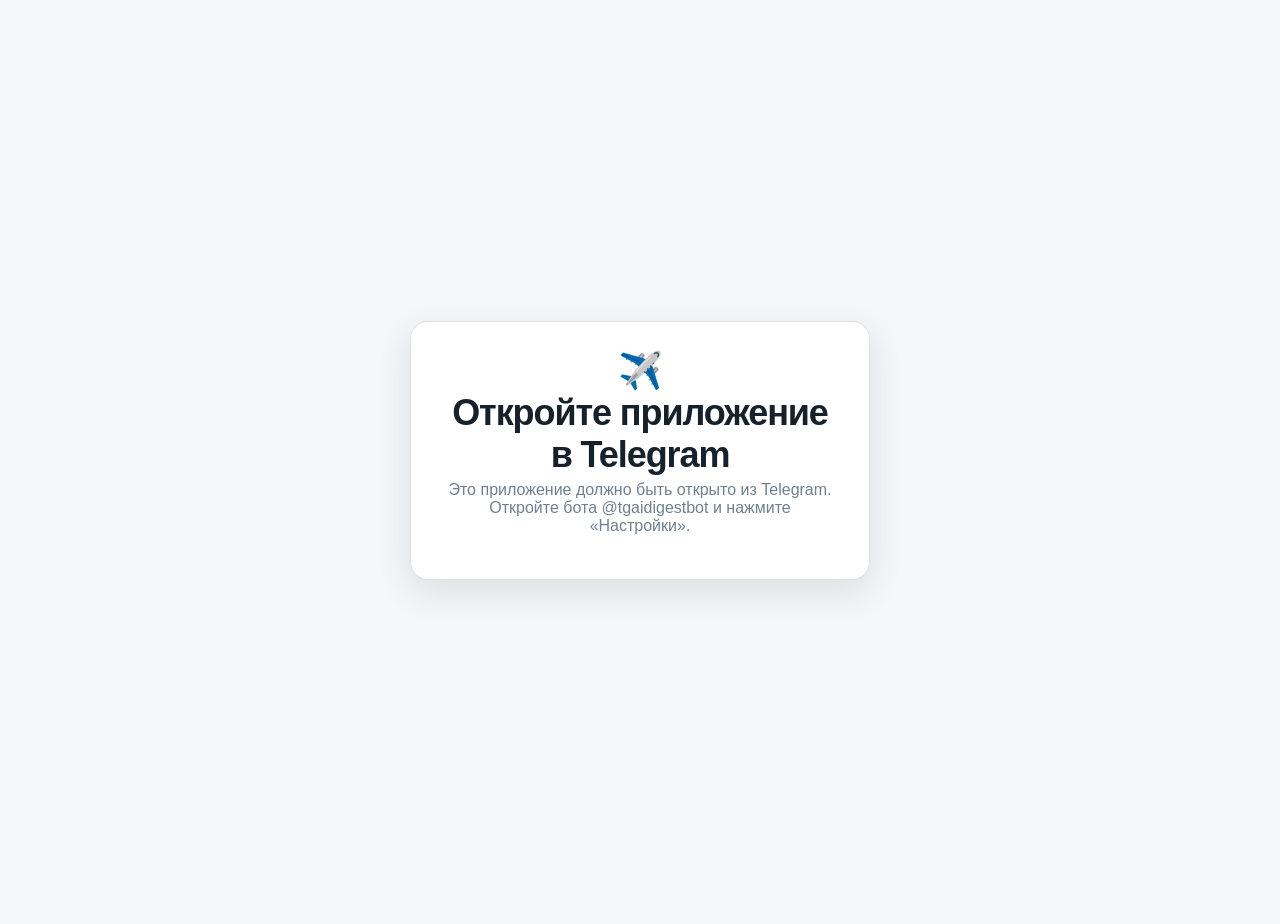
<file: webapp/index.html>
<!DOCTYPE html>
<html lang="ru">
<head>
  <meta charset="UTF-8">
  <meta name="viewport" content="width=device-width, initial-scale=1, viewport-fit=cover">
  <meta name="theme-color" content="#17212b">
  <title>Digest Control</title>
  <script src="https://telegram.org/js/telegram-web-app.js"></script>
  <link rel="stylesheet" href="./style.css">
</head>
<body>
  <main id="app" aria-live="polite"></main>
  <script>
    if ("serviceWorker" in navigator) {
      navigator.serviceWorker.register("./sw.js", { scope: "./" }).catch(function () {});
    }
  </script>
  <script src="./app.js"></script>
</body>
</html>
</file>
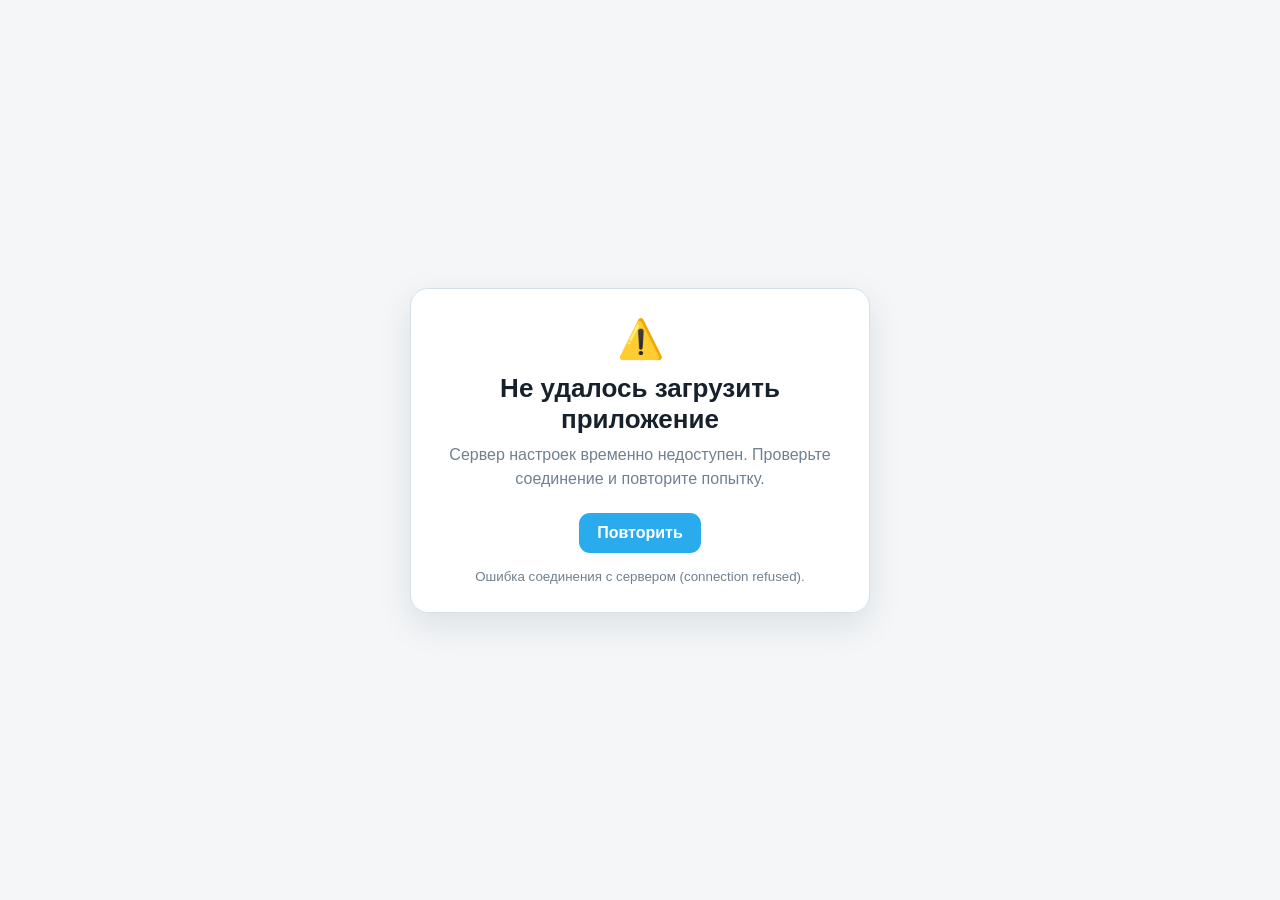
<file: webapp/offline.html>
<!DOCTYPE html>
<html lang="ru">
<head>
  <meta charset="UTF-8">
  <meta name="viewport" content="width=device-width, initial-scale=1, viewport-fit=cover">
  <meta name="theme-color" content="#17212b">
  <title>Digest Control</title>
  <style>
    :root { color-scheme: light; font-family: -apple-system, BlinkMacSystemFont, "Segoe UI", sans-serif; background: #f4f6f8; color: #17212b; }
    * { box-sizing: border-box; }
    body { min-height: 100vh; margin: 0; display: grid; place-items: center; padding: 24px; }
    main { width: min(460px, 100%); padding: 28px; border: 1px solid #d7e0e8; border-radius: 18px; background: #fff; box-shadow: 0 12px 34px rgba(20, 35, 50, .1); text-align: center; }
    .icon { font-size: 38px; }
    h1 { margin: 12px 0 8px; font-size: 26px; }
    p { margin: 0; color: #708090; line-height: 1.5; }
    button { margin-top: 22px; border: 0; border-radius: 11px; padding: 11px 18px; background: #2aabee; color: #fff; font: inherit; font-weight: 800; cursor: pointer; }
    small { display: block; margin-top: 16px; color: #708090; }
  </style>
</head>
<body>
  <main role="alert" aria-live="assertive">
    <div class="icon" aria-hidden="true">⚠️</div>
    <h1>Не удалось загрузить приложение</h1>
    <p>Сервер настроек временно недоступен. Проверьте соединение и повторите попытку.</p>
    <button type="button" id="retry">Повторить</button>
    <small id="details">Ошибка соединения с сервером (connection refused).</small>
  </main>
  <script>
    document.getElementById("retry").addEventListener("click", function () {
      window.location.reload();
    });
  </script>
</body>
</html>
</file>
<file: webapp/style.css>
:root {
  color-scheme: light;
  --bg: var(--tg-theme-bg-color, #f4f6f8);
  --surface: var(--tg-theme-secondary-bg-color, #ffffff);
  --surface-muted: #eef2f5;
  --text: var(--tg-theme-text-color, #17212b);
  --muted: var(--tg-theme-hint-color, #708090);
  --accent: var(--tg-theme-button-color, #2aabee);
  --accent-text: var(--tg-theme-button-text-color, #ffffff);
  --danger: #e05252;
  --success: #2c9c68;
  --warning: #c88719;
  --border: rgba(112, 128, 144, .22);
  --shadow: 0 12px 34px rgba(20, 35, 50, .10);
  font-family: -apple-system, BlinkMacSystemFont, "Segoe UI", sans-serif;
}

:root[data-theme="dark"] {
  color-scheme: dark;
  --bg: var(--tg-theme-bg-color, #17212b);
  --surface: var(--tg-theme-secondary-bg-color, #202b36);
  --surface-muted: #263544;
  --text: var(--tg-theme-text-color, #f5f7fa);
  --muted: var(--tg-theme-hint-color, #a9b5c0);
  --border: rgba(210, 224, 235, .18);
  --shadow: 0 12px 34px rgba(0, 0, 0, .28);
}

* { box-sizing: border-box; }
html, body { min-height: 100%; margin: 0; background: var(--bg); color: var(--text); }
body { padding: 0 0 calc(24px + env(safe-area-inset-bottom)); }
button, input, select, textarea { font: inherit; }
button { cursor: pointer; }
button:disabled { cursor: not-allowed; opacity: .55; }

.shell { width: min(1120px, 100%); margin: 0 auto; padding: 18px 16px 32px; }
.topbar { display: flex; align-items: flex-start; justify-content: space-between; gap: 16px; margin-bottom: 18px; }
.eyebrow { color: var(--accent); font-size: 12px; font-weight: 800; letter-spacing: .12em; text-transform: uppercase; }
h1, h2, h3, p { margin-top: 0; }
h1 { margin-bottom: 5px; font-size: clamp(25px, 6vw, 36px); letter-spacing: -.03em; }
h2 { margin-bottom: 5px; font-size: 22px; }
h3 { margin-bottom: 5px; font-size: 17px; }
.subtitle, .muted { color: var(--muted); }
.subtitle { margin: 0; font-size: 14px; }

.tabs { display: grid; grid-template-columns: repeat(5, minmax(0, 1fr)); gap: 6px; margin-bottom: 18px; padding: 5px; border: 1px solid var(--border); border-radius: 16px; background: var(--surface); box-shadow: var(--shadow); }
.tab { min-width: 0; border: 0; border-radius: 12px; padding: 10px 7px; background: transparent; color: var(--muted); font-size: 12px; font-weight: 700; transition: background .18s, color .18s; }
.tab:hover, .tab:focus-visible { color: var(--text); background: var(--surface-muted); outline: none; }
.tab.active { background: var(--accent); color: var(--accent-text); }
.tab-icon { display: block; margin-bottom: 3px; font-size: 17px; }

.panel { border: 1px solid var(--border); border-radius: 18px; background: var(--surface); box-shadow: var(--shadow); }
.panel-header { display: flex; align-items: flex-start; justify-content: space-between; gap: 16px; padding: 20px 20px 10px; }
.panel-body { padding: 10px 20px 22px; }
.section-description { margin: 0 0 16px; color: var(--muted); font-size: 14px; line-height: 1.45; }
.stack { display: grid; gap: 12px; }
.grid-2 { display: grid; grid-template-columns: repeat(2, minmax(0, 1fr)); gap: 14px; }
.form-grid { display: grid; grid-template-columns: repeat(2, minmax(0, 1fr)); gap: 14px; }
.field { display: grid; gap: 6px; }
.field.full { grid-column: 1 / -1; }
.field label { font-size: 13px; font-weight: 700; }
.field small { color: var(--muted); font-size: 12px; }
input, select, textarea { width: 100%; border: 1px solid var(--border); border-radius: 11px; padding: 11px 12px; background: var(--surface-muted); color: var(--text); outline: none; }
input:focus, select:focus, textarea:focus { border-color: var(--accent); box-shadow: 0 0 0 3px color-mix(in srgb, var(--accent) 20%, transparent); }
input[aria-invalid="true"], select[aria-invalid="true"] { border-color: var(--danger); }
.inline-form { display: flex; align-items: flex-end; gap: 10px; margin-bottom: 20px; }
.inline-form .field { flex: 1; }
.error-text { min-height: 16px; color: var(--danger); font-size: 12px; }
.timezone-dropdown { position: absolute; z-index: 4; width: 100%; max-height: 240px; overflow-y: auto; margin-top: -2px; padding: 7px; border: 1px solid var(--border); border-radius: 11px; background: var(--surface); box-shadow: var(--shadow); }
.timezone-group { display: grid; gap: 3px; padding: 4px 0; }
.timezone-group strong { padding: 4px 7px; color: var(--muted); font-size: 11px; letter-spacing: .06em; text-transform: uppercase; }
.timezone-group .button { width: 100%; text-align: left; }
.field { position: relative; }

.button { border: 1px solid transparent; border-radius: 11px; padding: 10px 15px; font-weight: 800; transition: transform .16s, filter .16s; }
.button:hover:not(:disabled) { filter: brightness(1.06); transform: translateY(-1px); }
.button.primary { background: var(--accent); color: var(--accent-text); }
.button.secondary { border-color: var(--border); background: var(--surface-muted); color: var(--text); }
.button.danger { background: var(--danger); color: #fff; }
.button.ghost { border-color: transparent; background: transparent; color: var(--accent); padding-inline: 8px; }
.button.small { padding: 7px 10px; font-size: 12px; }
.actions { display: flex; flex-wrap: wrap; align-items: center; gap: 8px; margin-top: 16px; }

.table-wrap { overflow-x: auto; border: 1px solid var(--border); border-radius: 13px; }
.data-table { width: 100%; border-collapse: collapse; min-width: 620px; }
.data-table th, .data-table td { padding: 13px 12px; border-bottom: 1px solid var(--border); text-align: left; vertical-align: middle; }
.data-table tr:last-child td { border-bottom: 0; }
.data-table th { color: var(--muted); font-size: 11px; letter-spacing: .08em; text-transform: uppercase; }
.data-table td { font-size: 14px; }
.truncate { display: block; max-width: 250px; overflow: hidden; text-overflow: ellipsis; white-space: nowrap; }
.subline { display: block; margin-top: 3px; color: var(--muted); font-size: 12px; }
.row-muted { opacity: .58; }
.row-actions { display: flex; flex-wrap: wrap; gap: 5px; }
.badge { display: inline-flex; align-items: center; gap: 5px; border-radius: 999px; padding: 5px 8px; background: var(--surface-muted); color: var(--muted); font-size: 11px; font-weight: 800; white-space: nowrap; }
.badge.success { background: color-mix(in srgb, var(--success) 16%, transparent); color: var(--success); }
.badge.warning { background: color-mix(in srgb, var(--warning) 18%, transparent); color: var(--warning); }
.badge.danger { background: color-mix(in srgb, var(--danger) 16%, transparent); color: var(--danger); }
.badge.system { color: var(--accent); }

.toggle { position: relative; display: inline-flex; width: 43px; height: 25px; padding: 0; border: 0; border-radius: 99px; background: var(--muted); vertical-align: middle; }
.toggle::after { content: ""; position: absolute; top: 4px; left: 4px; width: 17px; height: 17px; border-radius: 50%; background: #fff; transition: transform .18s; }
.toggle.on { background: var(--success); }
.toggle.on::after { transform: translateX(18px); }
.toggle-label { display: inline-flex; align-items: center; gap: 8px; color: var(--muted); font-size: 12px; }

.empty, .loading, .error-state { display: grid; justify-items: center; gap: 10px; padding: 46px 20px; text-align: center; }
.empty-icon { font-size: 36px; }
.empty p, .error-state p { margin-bottom: 0; color: var(--muted); }
.spinner { width: 28px; height: 28px; border: 3px solid var(--border); border-top-color: var(--accent); border-radius: 50%; animation: spin .8s linear infinite; }
@keyframes spin { to { transform: rotate(360deg); } }
.skeleton { height: 45px; border-radius: 10px; background: linear-gradient(90deg, var(--surface-muted), color-mix(in srgb, var(--surface-muted) 55%, var(--surface)), var(--surface-muted)); background-size: 200% 100%; animation: shimmer 1.2s infinite; }
@keyframes shimmer { to { background-position: -200% 0; } }

.assignment { display: grid; gap: 7px; margin-top: 11px; padding: 10px 12px; border: 1px solid var(--border); border-radius: 11px; background: var(--surface-muted); }
.group-row { cursor: pointer; }
.group-row:hover { background: color-mix(in srgb, var(--surface-muted) 60%, transparent); }
.details-cell { padding-top: 0 !important; }
.details-cell[hidden] { display: none; }
.warning-text { color: var(--warning); font-size: 12px; }

.modal-backdrop { position: fixed; z-index: 10; inset: 0; display: grid; place-items: center; padding: 18px; background: rgba(0, 0, 0, .48); }
.modal { width: min(540px, 100%); max-height: min(85vh, 720px); overflow: auto; border: 1px solid var(--border); border-radius: 18px; background: var(--surface); box-shadow: var(--shadow); }
.modal-header { display: flex; justify-content: space-between; gap: 10px; padding: 18px 20px 10px; }
.modal-body { padding: 10px 20px 20px; }
.close-button { border: 0; background: transparent; color: var(--muted); font-size: 24px; line-height: 1; }
.choice-list { display: grid; gap: 7px; max-height: 260px; overflow: auto; margin: 12px 0; }
.choice { display: flex; align-items: center; gap: 9px; padding: 9px; border: 1px solid var(--border); border-radius: 9px; }
.choice input { width: auto; }

.toast-region { position: fixed; z-index: 20; top: calc(14px + env(safe-area-inset-top)); right: 14px; display: grid; gap: 8px; width: min(360px, calc(100% - 28px)); }
.toast { display: flex; align-items: flex-start; gap: 10px; border: 1px solid var(--border); border-left: 4px solid var(--accent); border-radius: 11px; padding: 12px; background: var(--surface); box-shadow: var(--shadow); font-size: 13px; animation: toast-in .2s ease-out; }
.toast.error { border-left-color: var(--danger); }
.toast.success { border-left-color: var(--success); }
.toast.warning { border-left-color: var(--warning); }
.toast-close { margin-left: auto; border: 0; background: transparent; color: var(--muted); }
@keyframes toast-in { from { opacity: 0; transform: translateY(-8px); } to { opacity: 1; transform: none; } }

.progress { display: grid; gap: 9px; margin-top: 14px; }
.progress-step { display: flex; align-items: center; gap: 9px; color: var(--muted); font-size: 13px; }
.progress-step.active { color: var(--accent); font-weight: 800; }
.progress-step.done { color: var(--success); }
.progress-dot { width: 10px; height: 10px; border-radius: 50%; background: var(--border); }
.active .progress-dot { background: var(--accent); box-shadow: 0 0 0 4px color-mix(in srgb, var(--accent) 18%, transparent); }
.done .progress-dot { background: var(--success); }
.digest-result { margin-top: 12px; border-left: 4px solid var(--muted); border-radius: 10px; padding: 12px; background: var(--surface-muted); font-size: 13px; font-weight: 800; }
.digest-result.success { border-left-color: var(--success); color: var(--success); }
.digest-result.warning { border-left-color: var(--warning); color: var(--warning); }
.digest-result.error { border-left-color: var(--danger); color: var(--danger); }

.not-telegram { min-height: 100vh; display: grid; place-items: center; padding: 24px; }
.not-telegram .panel { width: min(460px, 100%); padding: 28px; text-align: center; }
.readonly-banner { margin-bottom: 14px; border-radius: 10px; padding: 10px 12px; background: color-mix(in srgb, var(--warning) 15%, transparent); color: var(--warning); font-size: 13px; }

@media (max-width: 700px) {
  .shell { padding: 13px 10px 26px; }
  .topbar { margin-bottom: 12px; }
  .tabs { position: sticky; top: 0; z-index: 3; border-radius: 13px; }
  .tab { padding: 8px 3px; font-size: 10px; }
  .tab-icon { font-size: 15px; }
  .panel-header, .panel-body { padding-inline: 14px; }
  .panel-header { display: block; }
  .panel-header .button { margin-top: 10px; }
  .inline-form, .grid-2, .form-grid { display: grid; grid-template-columns: 1fr; align-items: stretch; }
  .field.full { grid-column: auto; }
  .inline-form .button { width: 100%; }
  .data-table { min-width: 570px; }
}
</file>
